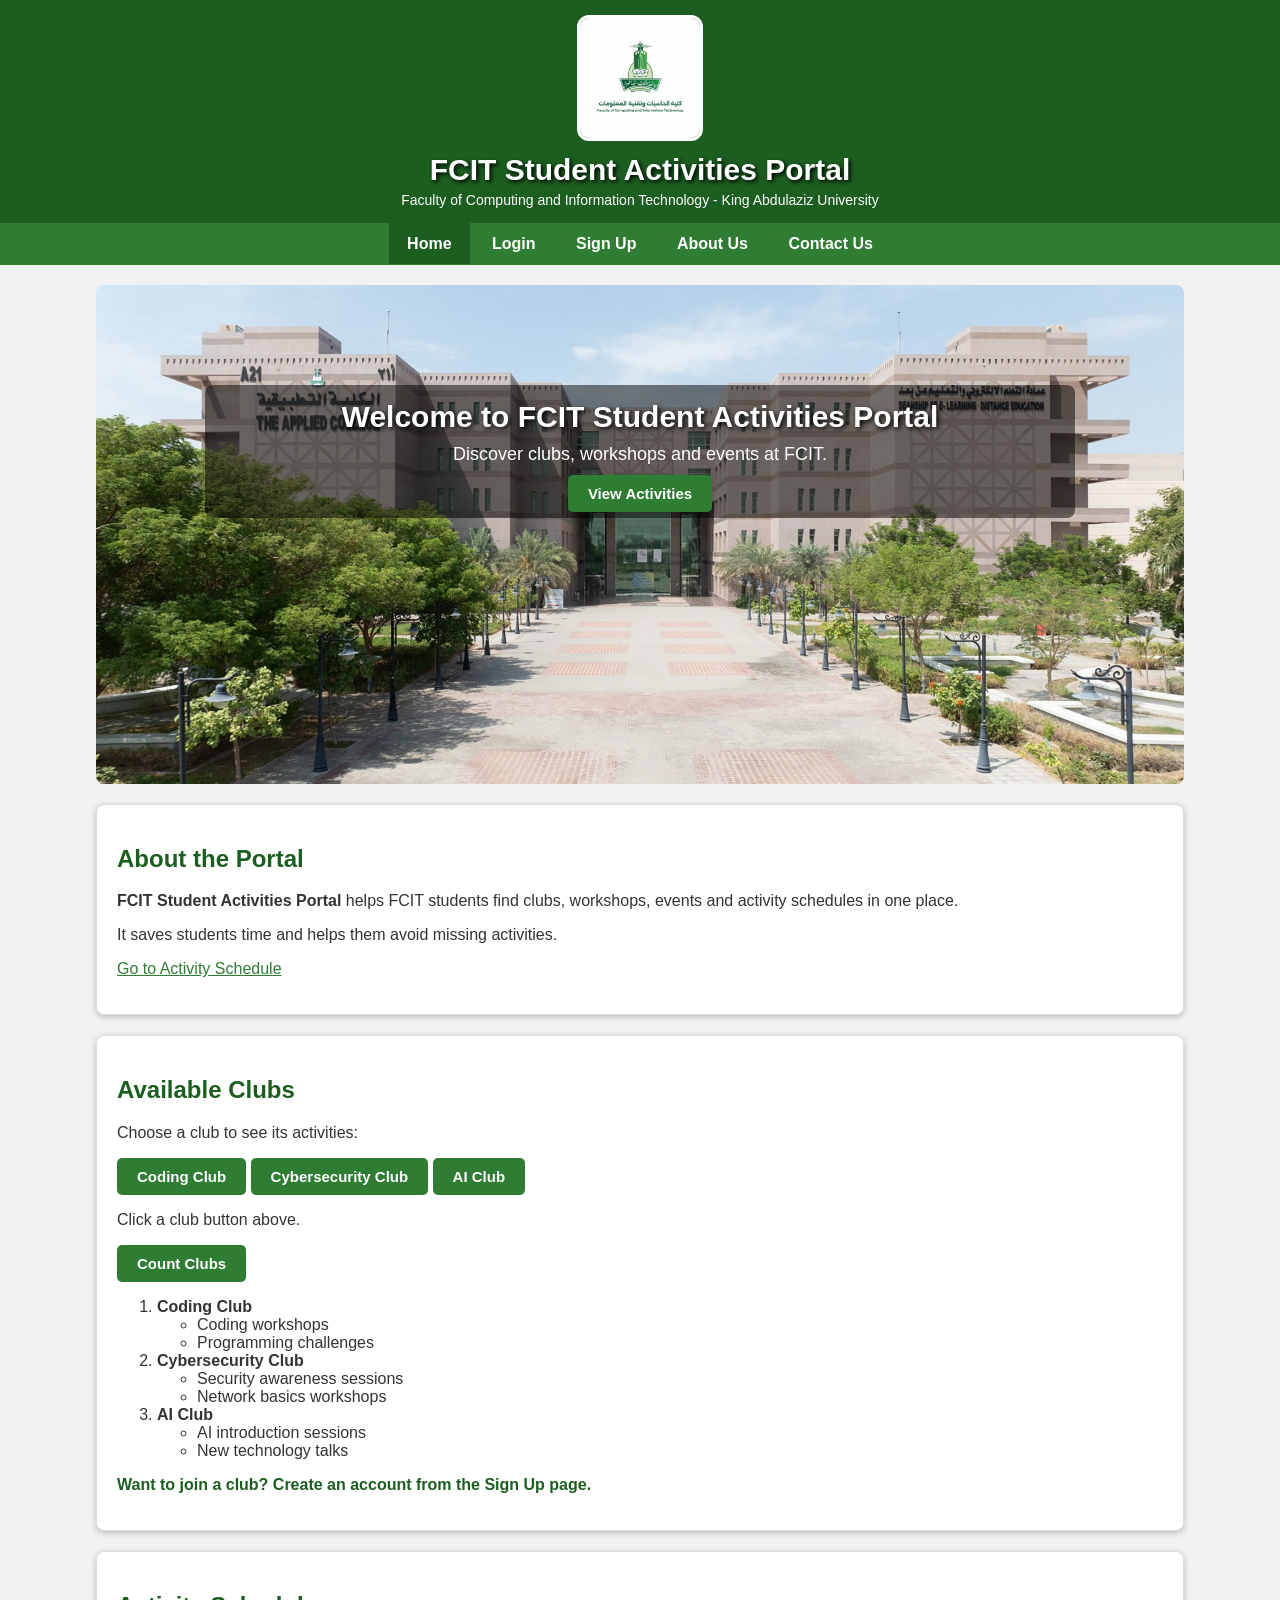
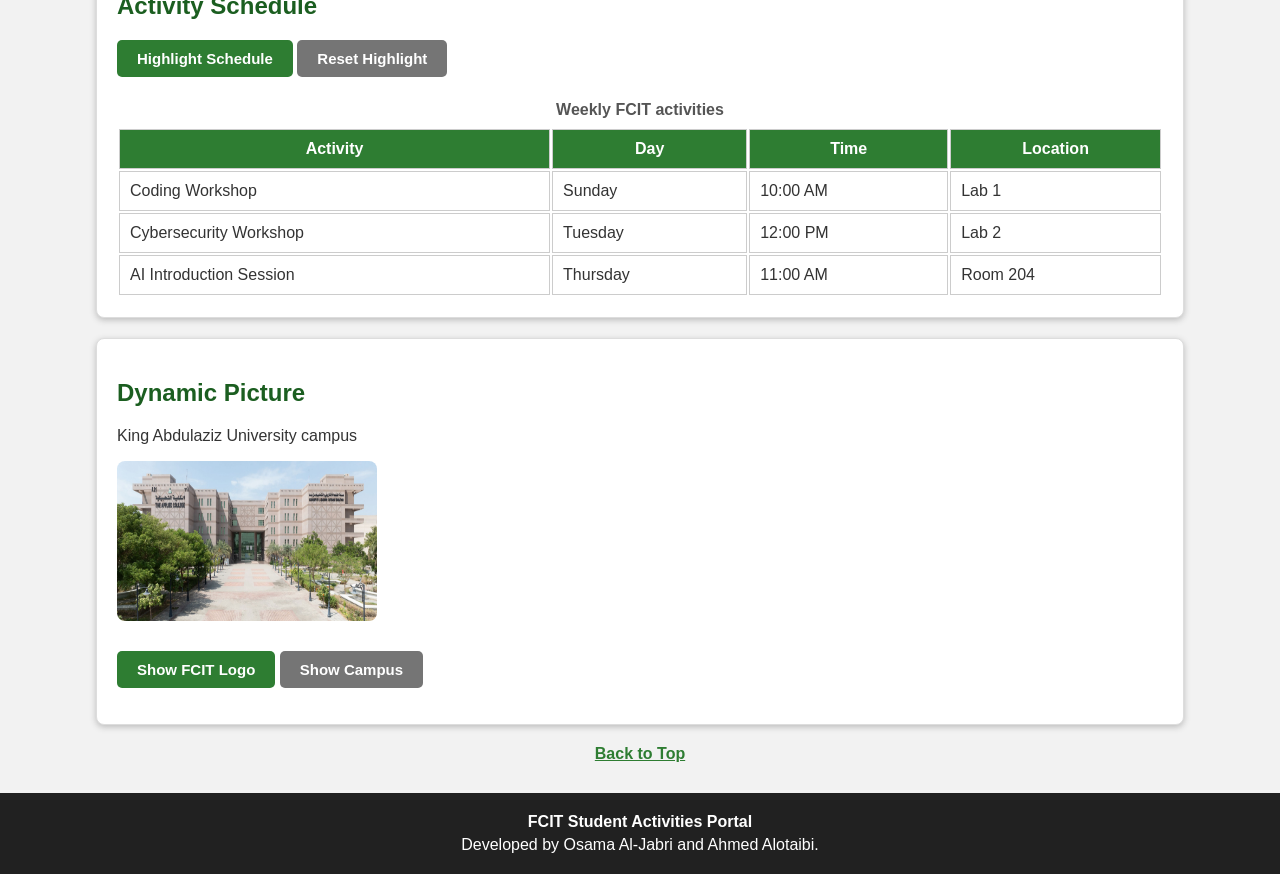
<file: index.html>
<!DOCTYPE html>

<html lang="en">
<head>
<meta charset="utf-8"/>
<title>FCIT Activities - Home</title>
<!-- External CSS file -->
<link href="style.css" rel="stylesheet"/>


<script src="script.js"></script>
</head>
<body>
<!-- ===== Header with project logo ===== -->
<header class="site-header" id="top">
<!-- Image map: clicking the logo goes to the About Us page -->
<img alt="FCIT Student Activities logo" class="logo" height="120" src="images/fcit.jpg" usemap="#logomap" width="120"/>
<map name="logomap">
<area alt="About Us" coords="0,0,120,120" href="about.html" shape="rect"/>
</map>
<h1>FCIT Student Activities Portal</h1>
<p>Faculty of Computing and Information Technology - King Abdulaziz University</p>
</header>
<!-- ===== Navigation menu ===== -->
<nav class="main-nav">
<a class="active" href="index.html">Home</a>
<a href="login.html">Login</a>
<a href="signup.html">Sign Up</a>
<a href="about.html">About Us</a>
<a href="contact.html">Contact Us</a></nav>
<div class="container">
<!-- ===== Hero section: fixed campus image + text layer ===== -->
<section class="hero">
<img alt="King Abdulaziz University campus" class="hero-image" src="images/campus.jpg"/>
<div class="hero-text">
<h2>Welcome to FCIT Student Activities Portal</h2>
<p>Discover clubs, workshops and events at FCIT.</p>
<a class="button" href="#schedule">View Activities</a>
</div>
</section>
<!-- ===== Short project idea and benefit required on Home page ===== -->
<article class="box">
<h2>About the Portal</h2>
<p>
<strong>FCIT Student Activities Portal</strong> helps FCIT students find clubs,
                workshops, events and activity schedules in one place.
            </p>
<p>It saves students time and helps them avoid missing activities.</p>
<p><a href="#schedule">Go to Activity Schedule</a></p>
</article>
<!-- ===== Available clubs (ordered list with nested lists) ===== -->
<section class="box">
<h2>Available Clubs</h2>
<p>Choose a club to see its activities:</p>
<button class="button" type="button" onclick="showClub(1)">Coding Club</button>
<button class="button" type="button" onclick="showClub(2)">Cybersecurity Club</button>
<button class="button" type="button" onclick="showClub(3)">AI Club</button>
<p id="clubMessage">Click a club button above.</p>
<button class="button" type="button" onclick="countClubs()">Count Clubs</button>
<p id="clubCount"></p>
<ol>
<li><strong>Coding Club</strong>
<ul>
<li>Coding workshops</li>
<li>Programming challenges</li>
</ul>
</li>
<li><strong>Cybersecurity Club</strong>
<ul>
<li>Security awareness sessions</li>
<li>Network basics workshops</li>
</ul>
</li>
<li><strong>AI Club</strong>
<ul>
<li>AI introduction sessions</li>
<li>New technology talks</li>
</ul>
</li>
</ol>
<!-- Inline CSS example -->
<p style="color: #1b5e20; font-weight: bold;">Want to join a club? Create an account from the Sign Up page.</p>
</section>
<!-- ===== Activity schedule table ===== -->
<section class="box" id="schedule">
<h2>Activity Schedule</h2>
<button class="button" type="button" onclick="highlightSchedule()">Highlight Schedule</button>
<button class="button gray-button" type="button" onclick="resetSchedule()">Reset Highlight</button>
<p id="scheduleMessage"></p>
<table>
<caption>Weekly FCIT activities</caption>
<thead>
<tr>
<th>Activity</th>
<th>Day</th>
<th>Time</th>
<th>Location</th>
</tr>
</thead>
<tbody>
<tr>
<td>Coding Workshop</td>
<td>Sunday</td>
<td>10:00 AM</td>
<td>Lab 1</td>
</tr>
<tr>
<td>Cybersecurity Workshop</td>
<td>Tuesday</td>
<td>12:00 PM</td>
<td>Lab 2</td>
</tr>
<tr>
<td>AI Introduction Session</td>
<td>Thursday</td>
<td>11:00 AM</td>
<td>Room 204</td>
</tr>
</tbody>
</table>
</section>
<section class="box">
<h2>Dynamic Picture</h2>
<p id="pictureMessage">King Abdulaziz University campus</p>
<img id="dynamicPicture" class="rounded-image" src="images/campus.jpg" alt="Campus or FCIT logo" width="260" height="160" />
<p><button class="button" type="button" onclick="changePicture()">Show FCIT Logo</button>
<button class="button gray-button" type="button" onclick="originalPicture()">Show Campus</button></p>
</section>
<!-- Internal link back to the top of the page -->
<p class="back-top"><a href="#top">Back to Top</a></p>
</div>
<!-- ===== Footer ===== -->
<footer class="site-footer"><p><strong>FCIT Student Activities Portal</strong></p><p>Developed by Osama Al-Jabri and Ahmed Alotaibi.</p></footer>
</body>
</html>
</file>
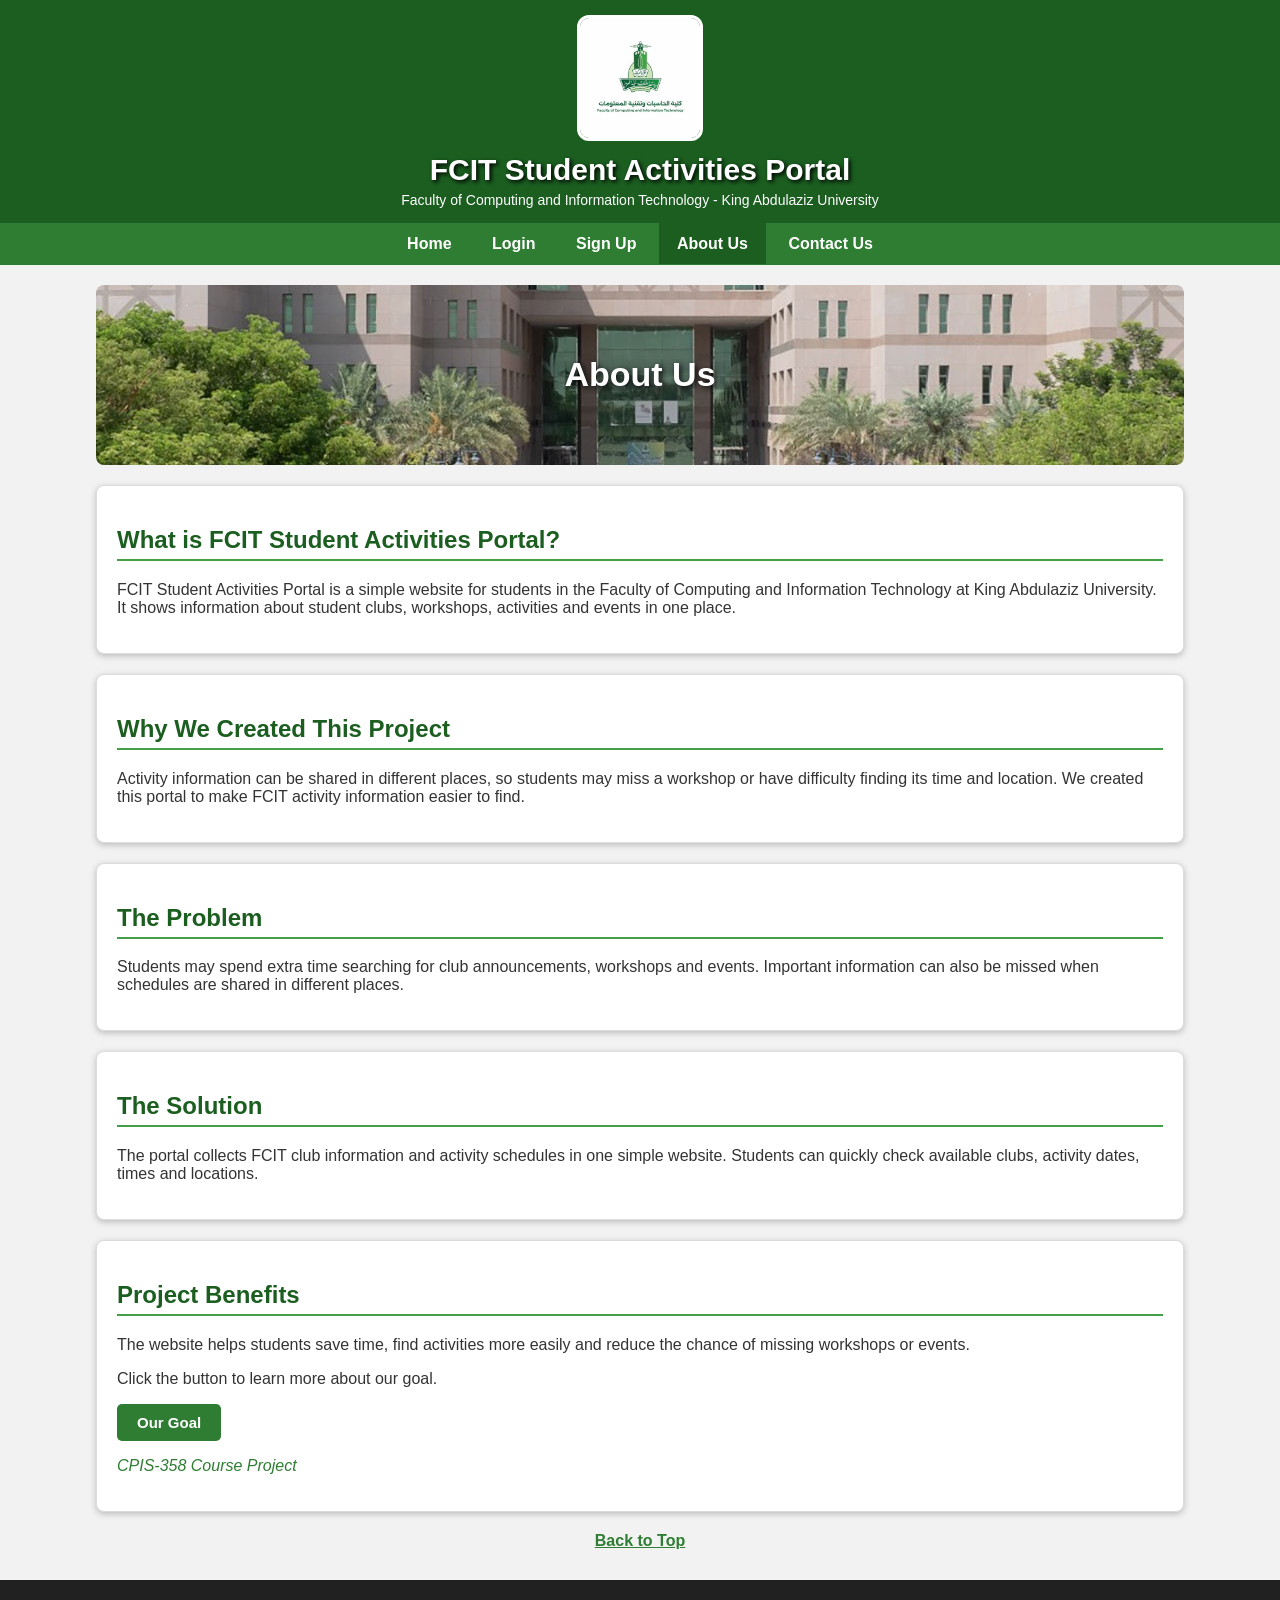
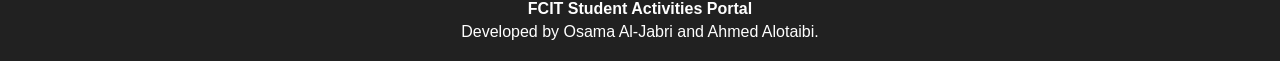
<file: about.html>
<!DOCTYPE html>

<html lang="en">
<head>
<meta charset="utf-8"/>
<title>FCIT Activities - About Us</title>
<link href="style.css" rel="stylesheet"/>

<!-- Internal CSS: styles used only on this page -->
<style>
        .about-banner {
            background-image: url("images/campus.jpg");
            background-position: center;
            background-repeat: no-repeat;
            height: 110px;
            padding-top: 70px;
            border-radius: 8px;
            text-align: center;
            margin-bottom: 20px;
        }
        .about-banner h2 {
            color: white;
            font-size: 34px;
            margin: 0;
            text-shadow: 2px 2px 6px #000000;
        }
        .about-section h2 {
            color: #1b5e20;
            border-bottom: 2px solid #43a047;
            padding-bottom: 5px;
        }
        .course-note {
            color: #2e7d32;
            font-style: italic;
        }
    </style>
<script src="script.js"></script>
</head>
<body>
<!-- ===== Header with project logo ===== -->
<header class="site-header" id="top">
<!-- Image map: clicking the logo goes to the About Us page -->
<img alt="FCIT Student Activities logo" class="logo" height="120" src="images/fcit.jpg" usemap="#logomap" width="120"/>
<map name="logomap">
<area alt="About Us" coords="0,0,120,120" href="about.html" shape="rect"/>
</map>
<h1>FCIT Student Activities Portal</h1>
<p>Faculty of Computing and Information Technology - King Abdulaziz University</p>
</header>
<!-- ===== Navigation menu ===== -->
<nav class="main-nav">
<a href="index.html">Home</a>
<a href="login.html">Login</a>
<a href="signup.html">Sign Up</a>
<a class="active" href="about.html">About Us</a>
<a href="contact.html">Contact Us</a></nav>
<div class="container">
<!-- Banner with a background image -->
<div class="about-banner">
<h2>About Us</h2>
</div>
<section class="box about-section">
<h2>What is FCIT Student Activities Portal?</h2>
<p>
                FCIT Student Activities Portal is a simple website for students in the Faculty of
                Computing and Information Technology at King Abdulaziz University. It shows information
                about student clubs, workshops, activities and events in one place.
            </p>
</section>
<section class="box about-section">
<h2>Why We Created This Project</h2>
<p>
                Activity information can be shared in different places, so students may miss a workshop
                or have difficulty finding its time and location. We created this portal to make FCIT
                activity information easier to find.
            </p>
</section>
<section class="box about-section">
<h2>The Problem</h2>
<p>
                Students may spend extra time searching for club announcements, workshops and events.
                Important information can also be missed when schedules are shared in different places.
            </p>
</section>
<section class="box about-section">
<h2>The Solution</h2>
<p>
                The portal collects FCIT club information and activity schedules in one simple website.
                Students can quickly check available clubs, activity dates, times and locations.
            </p>
</section>
<section class="box about-section">
<h2>Project Benefits</h2>
<p>
                The website helps students save time, find activities more easily and reduce the chance
                of missing workshops or events.
            </p>


<p id="aboutDynamic">Click the button to learn more about our goal.</p>
<button class="button" type="button" onclick="changeAbout()">Our Goal</button>
<p class="course-note">CPIS-358 Course Project</p></section>
<p class="back-top"><a href="#top">Back to Top</a></p>
</div>
<!-- ===== Footer ===== -->
<footer class="site-footer"><p><strong>FCIT Student Activities Portal</strong></p><p>Developed by Osama Al-Jabri and Ahmed Alotaibi.</p></footer>
</body>
</html>
</file>
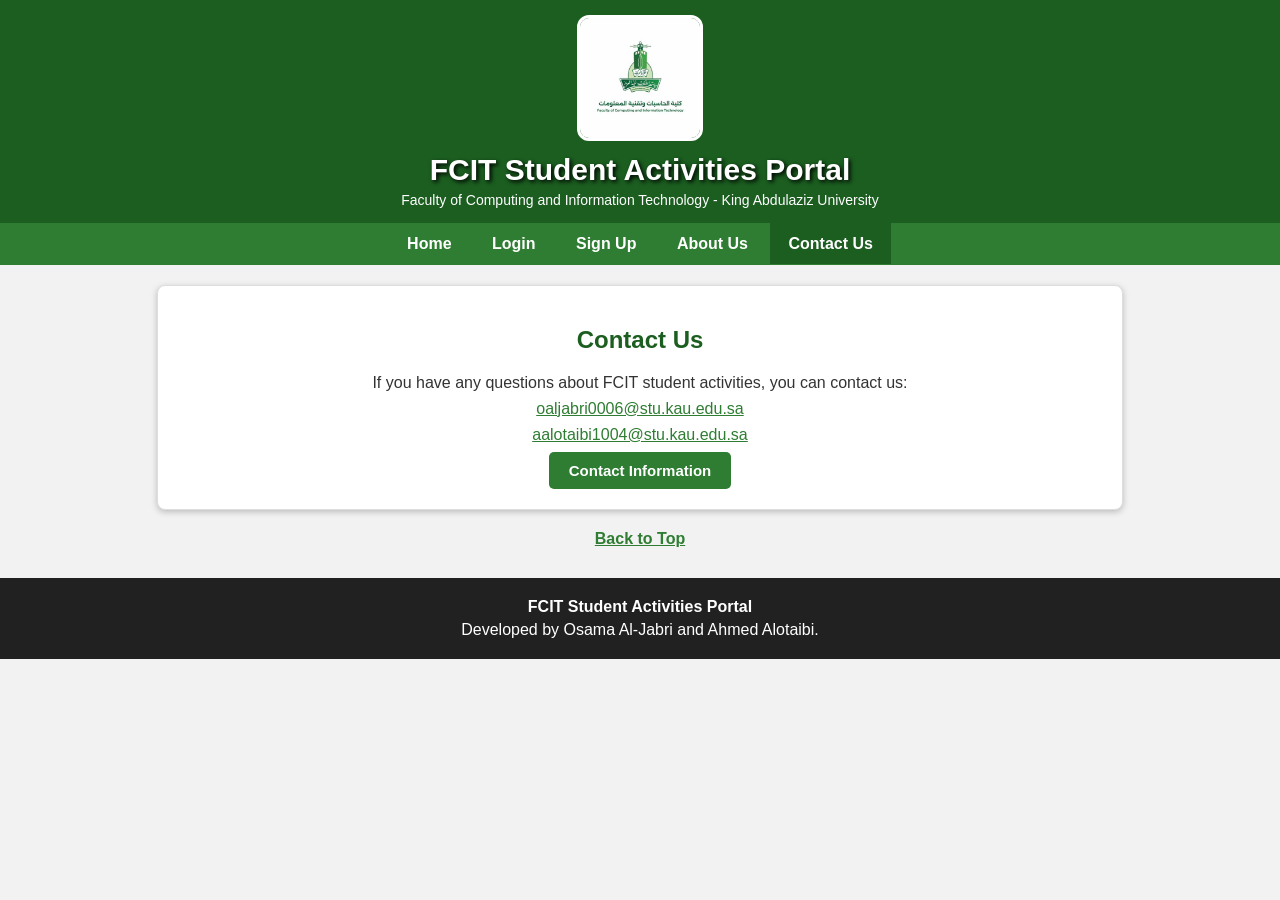
<file: contact.html>
<!DOCTYPE html>

<html lang="en">
<head>
<meta charset="utf-8"/>
<title>FCIT Activities - Contact Us</title>
<link href="style.css" rel="stylesheet"/>

<script src="script.js"></script>
</head>
<body>
<header class="site-header" id="top">
<img alt="FCIT Student Activities logo" class="logo" height="120" src="images/fcit.jpg" usemap="#logomap" width="120"/>
<map name="logomap">
<area alt="About Us" coords="0,0,120,120" href="about.html" shape="rect"/>
</map>
<h1>FCIT Student Activities Portal</h1>
<p>Faculty of Computing and Information Technology - King Abdulaziz University</p>
</header>
<nav class="main-nav">
<a href="index.html">Home</a>
<a href="login.html">Login</a>
<a href="signup.html">Sign Up</a>
<a href="about.html">About Us</a>
<a class="active" href="contact.html">Contact Us</a>
</nav>
<div class="container">
<section class="box contact-section">
<h2>Contact Us</h2>
<p>If you have any questions about FCIT student activities, you can contact us:</p>
<p><a href="mailto:oaljabri0006@stu.kau.edu.sa">oaljabri0006@stu.kau.edu.sa</a></p>
<p><a href="mailto:aalotaibi1004@stu.kau.edu.sa">aalotaibi1004@stu.kau.edu.sa</a></p>
<p id="contactDynamic"></p>
<button class="button" type="button" onclick="showContactMessage()">Contact Information</button>
</section>
<p class="back-top"><a href="#top">Back to Top</a></p>
</div>
<footer class="site-footer">
<p><strong>FCIT Student Activities Portal</strong></p>
<p>Developed by Osama Al-Jabri and Ahmed Alotaibi.</p>
</footer>
</body>
</html>
</file>
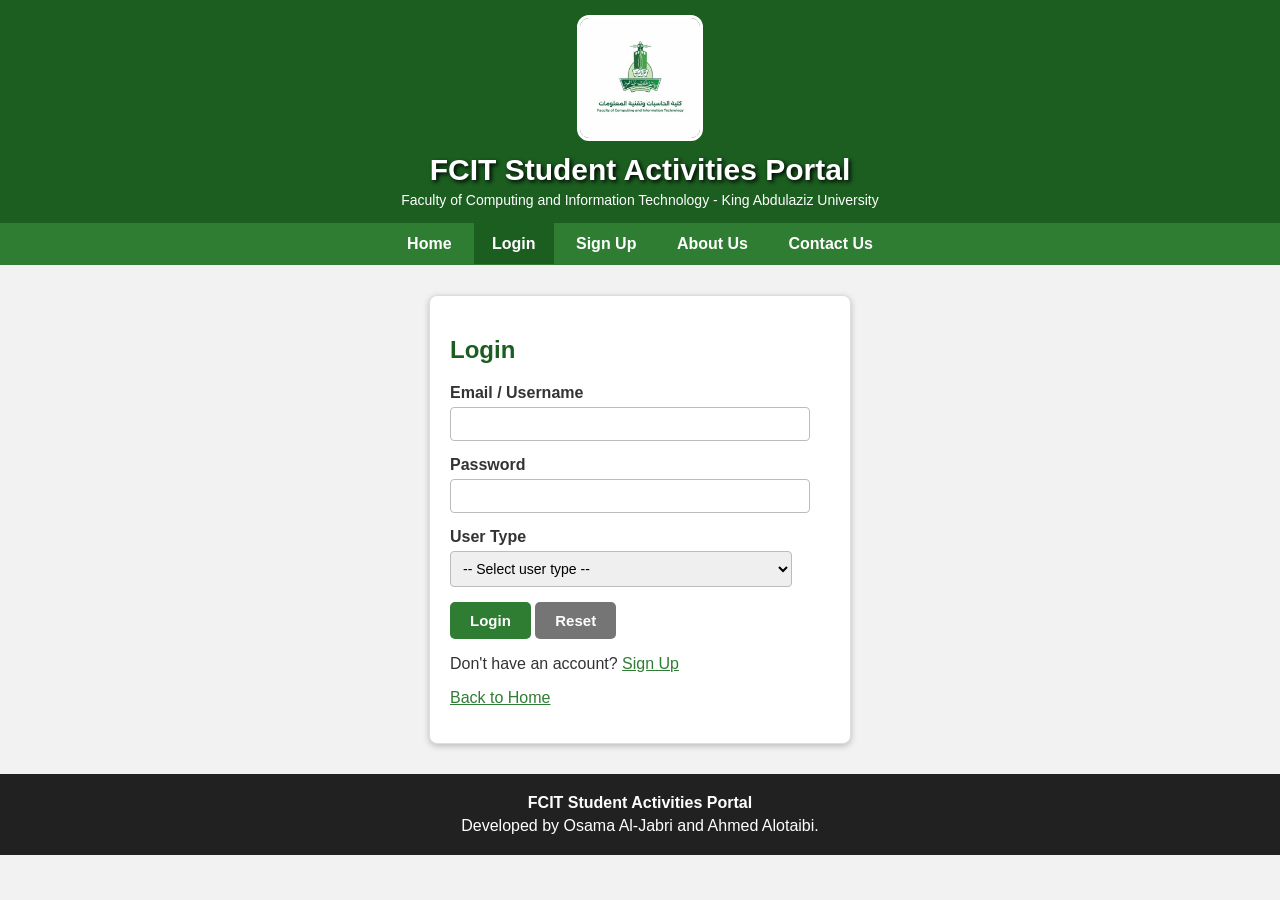
<file: login.html>
<!DOCTYPE html>

<html lang="en">
<head>
<meta charset="utf-8"/>
<title>FCIT Activities - Login</title>
<link href="style.css" rel="stylesheet"/>

<script src="script.js"></script>
</head>
<body>
<!-- ===== Header with project logo ===== -->
<header class="site-header" id="top">
<!-- Image map: clicking the logo goes to the About Us page -->
<img alt="FCIT Student Activities logo" class="logo" height="120" src="images/fcit.jpg" usemap="#logomap" width="120"/>
<map name="logomap">
<area alt="About Us" coords="0,0,120,120" href="about.html" shape="rect"/>
</map>
<h1>FCIT Student Activities Portal</h1>
<p>Faculty of Computing and Information Technology - King Abdulaziz University</p>
</header>
<!-- ===== Navigation menu ===== -->
<nav class="main-nav">
<a href="index.html">Home</a>
<a class="active" href="login.html">Login</a>
<a href="signup.html">Sign Up</a>
<a href="about.html">About Us</a>
<a href="contact.html">Contact Us</a></nav>
<div class="container">
<!-- ===== Login box ===== -->
<section class="box form-box">
<h2>Login</h2>
<!-- When the form is valid, it goes to the Home page -->
<form action="index.html" method="get" onsubmit="return checkLogin()">
<label for="username">Email / Username</label><br/>
<input class="field" id="username" name="username" type="text"/><br/>
<label for="password">Password</label><br/>
<input class="field" id="password" type="password"/><br/>
<label for="userType">User Type</label><br/>
<select class="field" id="userType" name="userType"><option value="">-- Select user type --</option><option value="student">Student</option><option value="instructor">Instructor</option><option value="visitor">Visitor</option></select><br/>



<input class="button" type="submit" value="Login"/>
<input class="button gray-button" type="reset" value="Reset"/>
</form>
<p>Don't have an account? <a href="signup.html">Sign Up</a></p>
<p><a href="index.html">Back to Home</a></p>
</section>
</div>
<!-- ===== Footer ===== -->
<footer class="site-footer"><p><strong>FCIT Student Activities Portal</strong></p><p>Developed by Osama Al-Jabri and Ahmed Alotaibi.</p></footer>
</body>
</html>
</file>
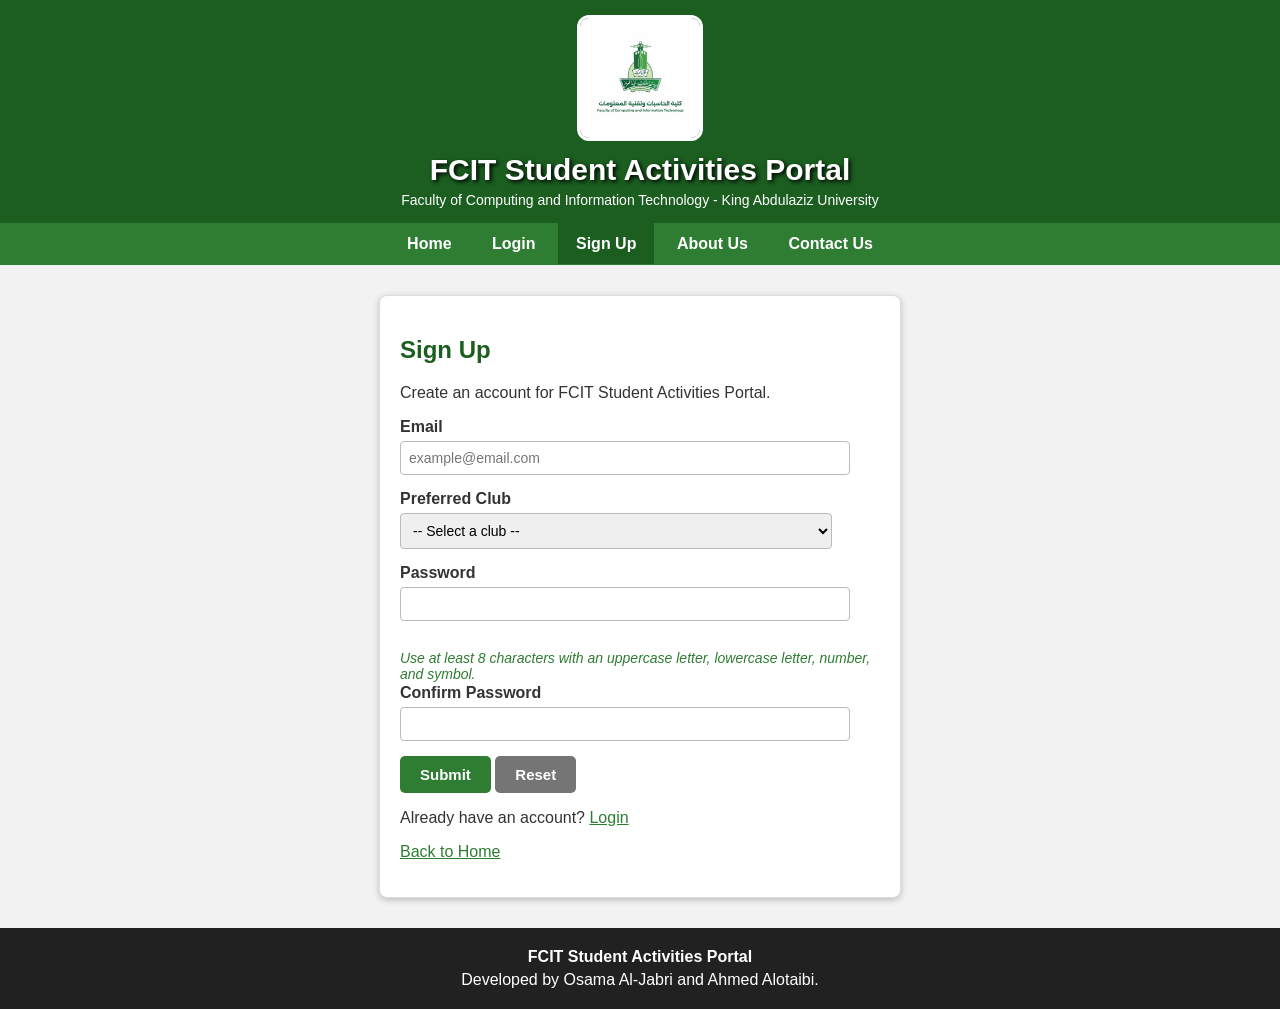
<file: signup.html>
<!DOCTYPE html>

<html lang="en">
<head>
<meta charset="utf-8"/>
<title>FCIT Activities - Sign Up</title>
<link href="style.css" rel="stylesheet"/>

<script src="script.js"></script>
</head>
<body>
<!-- ===== Header with project logo ===== -->
<header class="site-header" id="top">
<!-- Image map: clicking the logo goes to the About Us page -->
<img alt="FCIT Student Activities logo" class="logo" height="120" src="images/fcit.jpg" usemap="#logomap" width="120"/>
<map name="logomap">
<area alt="About Us" coords="0,0,120,120" href="about.html" shape="rect"/>
</map>
<h1>FCIT Student Activities Portal</h1>
<p>Faculty of Computing and Information Technology - King Abdulaziz University</p>
</header>
<!-- ===== Navigation menu ===== -->
<nav class="main-nav">
<a href="index.html">Home</a>
<a href="login.html">Login</a>
<a class="active" href="signup.html">Sign Up</a>
<a href="about.html">About Us</a>
<a href="contact.html">Contact Us</a></nav>
<div class="container">
<!-- ===== Sign Up box ===== -->
<section class="box form-box wide-box">
<h2>Sign Up</h2>
<p>Create an account for FCIT Student Activities Portal.</p>
<!-- When the form is valid, it goes to the Login page -->
<form action="login.html" method="get" onsubmit="return checkSignup()">
<label for="email">Email</label><br/>
<input class="field" id="email" name="email" placeholder="example@email.com" type="email" required/><br/>
<label for="club">Preferred Club</label><br/>
<select class="field" id="club" name="club">
<option value="">-- Select a club --</option>
<option value="coding">Coding Club</option>
<option value="cyber">Cybersecurity Club</option>
<option value="ai">AI Club</option>
</select><br/>
<label for="password">Password</label><br/>
<input class="field" id="password" name="password" type="password" minlength="8" required/><br/>
<p class="hint">Use at least 8 characters with an uppercase letter, lowercase letter, number, and symbol.</p>
<label for="confirmPassword">Confirm Password</label><br/>
<input class="field" id="confirmPassword" name="confirmPassword" type="password" minlength="8" required/><br/>
<input class="button" type="submit" value="Submit"/>
<input class="button gray-button" type="reset" value="Reset"/>
</form>
<p>Already have an account? <a href="login.html">Login</a></p>
<p><a href="index.html">Back to Home</a></p>
</section>
</div>
<!-- ===== Contact Us ===== -->
<footer class="site-footer"><p><strong>FCIT Student Activities Portal</strong></p><p>Developed by Osama Al-Jabri and Ahmed Alotaibi.</p></footer>
</body>
</html>
</file>
<file: style.css>
/* =========================================
   FCIT Student Activities Portal - style.css
   External CSS file used by all pages
   ========================================= */

/* ----- General page style ----- */
body {
    margin: 0;
    font-family: Arial, sans-serif;
    font-size: 16px;
    background-color: #f2f2f2;   /* light gray page background */
    color: #333333;
}

h2 {
    color: #1b5e20;              /* dark green headings */
}

h3 {
    color: #2e7d32;              /* green sub-headings */
}

a {
    color: #2e7d32;
}

a:hover {
    color: #1b5e20;
}

/* ----- Header ----- */
.site-header {
    background-color: #1b5e20;   /* dark green */
    color: white;
    text-align: center;
    padding: 15px;
}

.site-header h1 {
    margin: 8px 0 5px 0;
    font-size: 30px;
    text-shadow: 2px 2px 4px #000000;
}

.site-header p {
    margin: 0;
    font-size: 14px;
}

.logo {
    border: 3px solid white;
    border-radius: 12px;
}

/* ----- Navigation menu ----- */
.main-nav {
    background-color: #2e7d32;   /* green */
    text-align: center;
    padding: 12px 0;
}

.main-nav a {
    color: white;
    text-decoration: none;
    font-weight: bold;
    padding: 12px 18px;
}

/* :hover changes the link background when the mouse is over it */
.main-nav a:hover {
    background-color: #1b5e20;
    color: white;
}

/* The link of the current page */
.main-nav a.active {
    background-color: #1b5e20;
}

/* ----- Page content area ----- */
.container {
    width: 85%;
    margin: 20px auto;
}

/* Reusable white content box */
.box {
    background-color: white;
    border: 1px solid #dddddd;
    border-radius: 8px;
    box-shadow: 0px 2px 6px #bbbbbb;
    padding: 20px;
    margin-bottom: 20px;
}

/* ----- Buttons (reusable class) ----- */
.button {
    background-color: #2e7d32;
    color: white;
    border: none;
    border-radius: 5px;
    padding: 10px 20px;
    font-size: 15px;
    font-weight: bold;
    text-decoration: none;
}

.button:hover {
    background-color: #1b5e20;
    color: white;
}

.gray-button {
    background-color: #757575;
}

.gray-button:hover {
    background-color: #555555;
}

/* ----- Hero section (uses position and z-index) ----- */
.hero {
    position: relative;          /* the text box is placed inside this area */
    margin-bottom: 20px;
}

.hero-image {
    position: relative;
    z-index: 1;                  /* image is the bottom layer */
    width: 100%;
    display: block;
    border-radius: 8px;
}

.hero-text {
    position: absolute;          /* placed on top of the image */
    z-index: 2;                  /* text box is the top layer */
    top: 20%;
    left: 10%;
    width: 80%;
    padding: 15px 0;
    text-align: center;
    color: white;
    background-color: rgba(0, 0, 0, 0.5);   /* half transparent black */
    border-radius: 8px;
}

.hero-text h2 {
    color: white;
    font-size: 30px;
    margin: 0 0 10px 0;
    text-shadow: 2px 2px 5px #000000;
}

.hero-text p {
    font-size: 18px;
    margin: 0 0 20px 0;
}

/* ----- Tables ----- */
table {
    width: 100%;
}

caption {
    font-weight: bold;
    padding: 8px;
    color: #555555;
}

th {
    background-color: #2e7d32;   /* green table header */
    color: white;                /* white header text */
    border: 1px solid #cccccc;
    padding: 10px;
}

td {
    border: 1px solid #cccccc;   /* thin borders */
    padding: 10px;
}

/* ----- Forms ----- */
.form-box {
    width: 380px;
    margin: 30px auto;
}

.wide-box {
    width: 480px;
}

label {
    font-weight: bold;
}

.label-text {
    font-weight: bold;
    margin-bottom: 5px;
}

/* Reusable class for text boxes, select and textarea */
.field {
    width: 90%;
    padding: 8px;
    margin-top: 5px;
    margin-bottom: 15px;
    border: 1px solid #bbbbbb;
    border-radius: 4px;
    font-family: Arial, sans-serif;
    font-size: 14px;
}

/* :focus changes the border when the user clicks inside the field */
.field:focus {
    border: 2px solid #2e7d32;
}

.hint {
    height: 20px;                /* fixed height so the buttons do not move */
    color: #2e7d32;
    font-style: italic;
    font-size: 14px;
}

/* ----- Other small classes ----- */
.rounded-image {
    border-radius: 8px;
    margin-bottom: 10px;
}

.back-top {
    text-align: center;
    font-weight: bold;
}


/* ----- Contact Us ----- */
.contact-section {
    width: 85%;
    margin: 20px auto;
    text-align: center;
}

.contact-section p {
    margin: 8px 0;
}

/* ----- Footer ----- */
.site-footer {
    background-color: #212121;   /* dark footer */
    color: white;
    text-align: center;
    padding: 15px;
    margin-top: 30px;
}

.site-footer p {
    margin: 5px;
}
</file>
